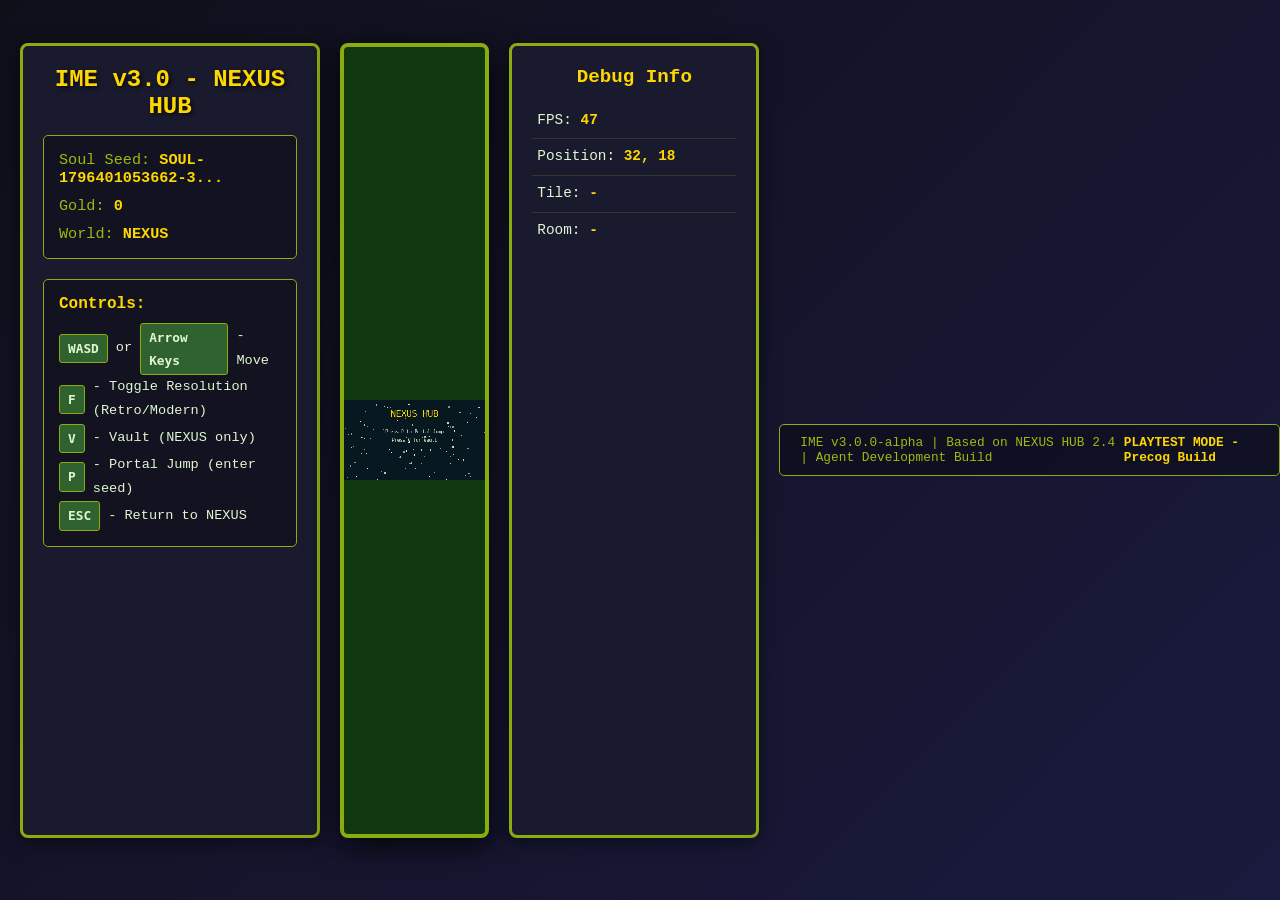
<file: index.html>
<!DOCTYPE html>
<html lang="en">
<head>
    <meta charset="UTF-8">
    <meta name="viewport" content="width=device-width, initial-scale=1.0">
    <title>IME v3.0 - Integrated Multiverse Engine</title>
    <link rel="stylesheet" href="src/css/style.css">
</head>
<body>
    <div id="game-container">
        <div id="info-panel">
            <h1>IME v3.0 - NEXUS HUB</h1>
            <div id="stats">
                <span>Soul Seed: <span id="soul-seed">Loading...</span></span>
                <span>Gold: <span id="gold">0</span></span>
                <span>World: <span id="current-world">NEXUS</span></span>
            </div>
            <div id="controls-help">
                <strong>Controls:</strong>
                <ul>
                    <li><kbd>WASD</kbd> or <kbd>Arrow Keys</kbd> - Move</li>
                    <li><kbd>F</kbd> - Toggle Resolution (Retro/Modern)</li>
                    <li><kbd>V</kbd> - Vault (NEXUS only)</li>
                    <li><kbd>P</kbd> - Portal Jump (enter seed)</li>
                    <li><kbd>ESC</kbd> - Return to NEXUS</li>
                </ul>
            </div>
        </div>
        
        <canvas id="game-canvas"></canvas>
        
        <div id="debug-panel">
            <h3>Debug Info</h3>
            <div id="debug-info">
                <div>FPS: <span id="fps">0</span></div>
                <div>Position: <span id="position">0, 0</span></div>
                <div>Tile: <span id="current-tile">0</span></div>
                <div>Room: <span id="current-room">-</span></div>
            </div>
        </div>
    </div>

    <!-- Portal Jump Modal -->
    <div id="portal-modal" class="modal hidden">
        <div class="modal-content">
            <h2>Portal Jump</h2>
            <p>Enter a world seed to generate a new dungeon:</p>
            <input type="text" id="seed-input" placeholder="Enter seed (e.g., WORLD-001)" maxlength="32">
            <div class="modal-buttons">
                <button id="portal-jump-btn">Jump</button>
                <button id="portal-cancel-btn">Cancel</button>
            </div>
            <div class="seed-suggestions">
                <p>Try these seeds:</p>
                <button class="seed-suggestion" data-seed="FOREST-001">Forest World</button>
                <button class="seed-suggestion" data-seed="CAVES-001">Cave System</button>
                <button class="seed-suggestion" data-seed="RUINS-001">Ancient Ruins</button>
                <button class="seed-suggestion" data-seed="TEST-123">Test World</button>
            </div>
        </div>
    </div>

    <!-- Vault Modal -->
    <div id="vault-modal" class="modal hidden">
        <div class="modal-content">
            <h2>NEXUS Vault</h2>
            <p>Your secure storage in the NEXUS hub</p>
            <div id="vault-contents">
                <p>Vault is empty</p>
            </div>
            <button id="vault-close-btn">Close</button>
        </div>
    </div>

    <!-- Version Info Footer -->
    <div id="version-info">
        <span>IME v3.0.0-alpha | Based on NEXUS HUB 2.4 | Agent Development Build</span>
        <span id="playtest-mode">PLAYTEST MODE - Precog Build</span>
    </div>

    <!-- Load game engine -->
    <script src="src/js/rng.js"></script>
    <script src="src/js/world-generator.js"></script>
    <script src="src/js/renderer.js"></script>
    <script src="src/js/player.js"></script>
    <script src="src/js/game-engine.js"></script>
    <script src="src/js/main.js"></script>
</body>
</html>
</file>
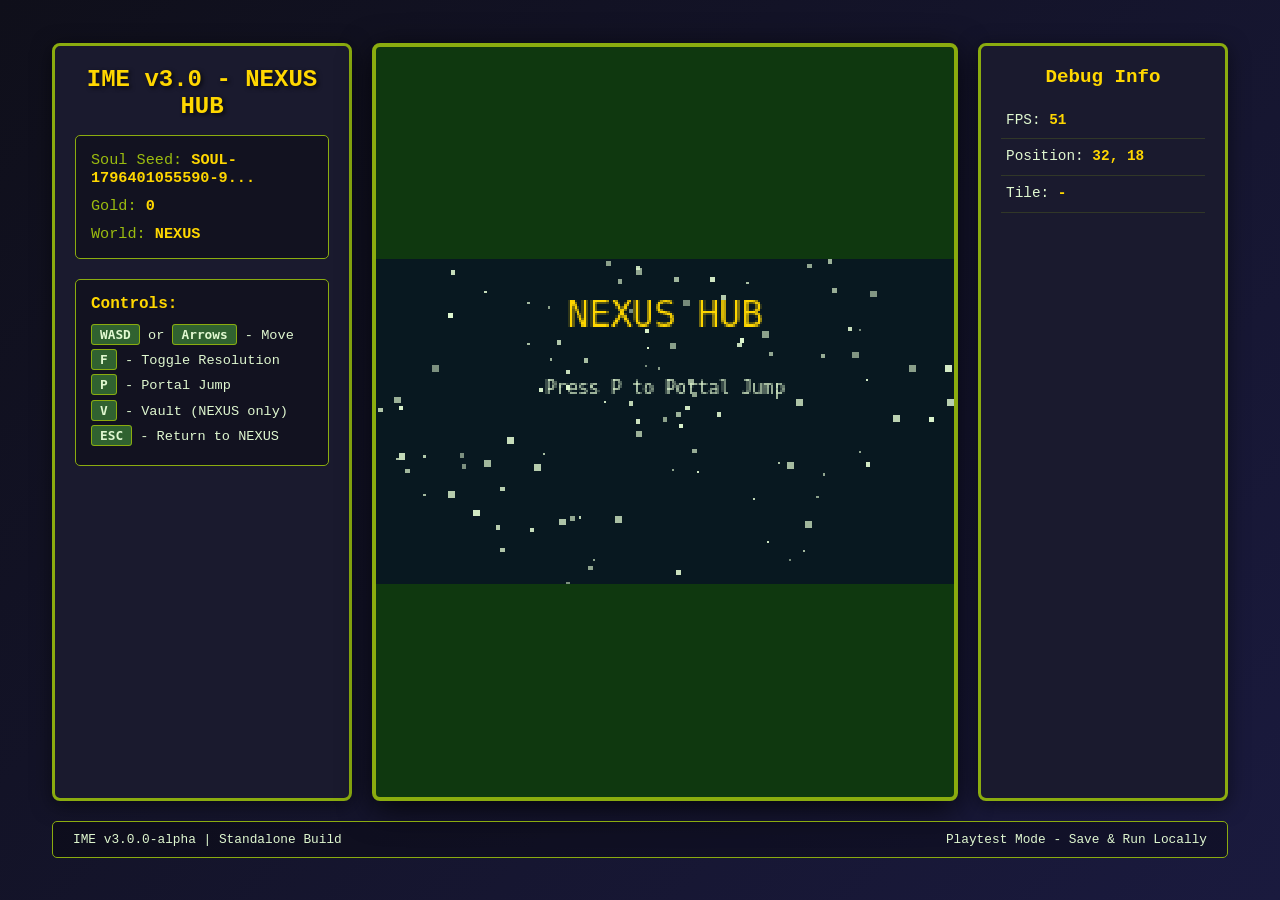
<file: ime-standalone.html>
<!DOCTYPE html>
<html lang="en">
<head>
    <meta charset="UTF-8">
    <meta name="viewport" content="width=device-width, initial-scale=1.0">
    <title>IME v3.0 - Integrated Multiverse Engine (Standalone)</title>
    <style>
        /* IME v3.0 - All-in-One Standalone Version */
        
        :root {
            --gbc-darkest: #0f380f;
            --gbc-dark-green: #306230;
            --gbc-mid-green: #8bac0f;
            --gbc-light: #9bbc0f;
            --gbc-lightest: #e0f8d0;
            --gbc-shadow: #081820;
            --gbc-blue: #1a5f7a;
            --gbc-brown: #8b4513;
            --gbc-red: #aa3232;
            --gbc-gold: #ffd700;
            
            --ui-bg: #0f0f1a;
            --ui-panel: #1a1a2e;
            --ui-border: var(--gbc-mid-green);
            --ui-text: var(--gbc-lightest);
            --ui-accent: var(--gbc-gold);
        }

        * {
            margin: 0;
            padding: 0;
            box-sizing: border-box;
        }

        body {
            font-family: 'Courier New', monospace;
            background: linear-gradient(135deg, var(--ui-bg) 0%, #1a1a3e 100%);
            color: var(--ui-text);
            overflow: hidden;
            height: 100vh;
            display: flex;
            justify-content: center;
            align-items: center;
        }

        #game-container {
            display: grid;
            grid-template-columns: 300px 1fr 250px;
            grid-template-rows: 1fr auto;
            gap: 20px;
            width: 95vw;
            height: 95vh;
            max-width: 1600px;
            padding: 20px;
        }

        #info-panel {
            background: var(--ui-panel);
            border: 3px solid var(--ui-border);
            border-radius: 8px;
            padding: 20px;
            overflow-y: auto;
            box-shadow: 0 4px 20px rgba(0, 0, 0, 0.5);
        }

        #info-panel h1 {
            color: var(--ui-accent);
            font-size: 1.5rem;
            margin-bottom: 15px;
            text-align: center;
            text-shadow: 2px 2px 4px rgba(0, 0, 0, 0.7);
        }

        #stats {
            display: flex;
            flex-direction: column;
            gap: 10px;
            margin-bottom: 20px;
            padding: 15px;
            background: rgba(0, 0, 0, 0.3);
            border-radius: 5px;
            border: 1px solid var(--gbc-mid-green);
        }

        #stats span {
            font-size: 0.95rem;
            color: var(--gbc-light);
        }

        #stats span span {
            color: var(--ui-accent);
            font-weight: bold;
        }

        #controls-help {
            background: rgba(0, 0, 0, 0.3);
            padding: 15px;
            border-radius: 5px;
            border: 1px solid var(--gbc-mid-green);
        }

        #controls-help strong {
            color: var(--ui-accent);
            display: block;
            margin-bottom: 10px;
        }

        #controls-help ul {
            list-style: none;
            font-size: 0.85rem;
            line-height: 1.8;
        }

        kbd {
            background: var(--gbc-dark-green);
            padding: 2px 8px;
            border-radius: 3px;
            border: 1px solid var(--gbc-mid-green);
            font-size: 0.8rem;
            color: var(--gbc-lightest);
            font-weight: bold;
        }

        #game-canvas {
            background: var(--gbc-darkest);
            border: 4px solid var(--ui-border);
            border-radius: 8px;
            box-shadow: 0 8px 32px rgba(0, 0, 0, 0.8);
            image-rendering: pixelated;
            image-rendering: -moz-crisp-edges;
            image-rendering: crisp-edges;
            width: 100%;
            height: 100%;
            object-fit: contain;
        }

        #debug-panel {
            background: var(--ui-panel);
            border: 3px solid var(--ui-border);
            border-radius: 8px;
            padding: 20px;
            overflow-y: auto;
            box-shadow: 0 4px 20px rgba(0, 0, 0, 0.5);
        }

        #debug-panel h3 {
            color: var(--ui-accent);
            font-size: 1.2rem;
            margin-bottom: 15px;
            text-align: center;
        }

        #debug-info {
            font-family: 'Courier New', monospace;
            font-size: 0.9rem;
            line-height: 1.8;
        }

        #debug-info div {
            padding: 5px;
            border-bottom: 1px solid rgba(139, 172, 15, 0.2);
        }

        #debug-info span {
            color: var(--ui-accent);
            font-weight: bold;
        }

        .modal {
            position: fixed;
            top: 0;
            left: 0;
            width: 100%;
            height: 100%;
            background: rgba(0, 0, 0, 0.85);
            display: flex;
            justify-content: center;
            align-items: center;
            z-index: 1000;
            backdrop-filter: blur(5px);
        }

        .modal.hidden {
            display: none;
        }

        .modal-content {
            background: var(--ui-panel);
            border: 4px solid var(--ui-border);
            border-radius: 12px;
            padding: 30px;
            max-width: 500px;
            width: 90%;
            box-shadow: 0 10px 50px rgba(0, 0, 0, 0.9);
        }

        .modal-content h2 {
            color: var(--ui-accent);
            margin-bottom: 15px;
            text-align: center;
            font-size: 1.8rem;
        }

        .modal-content input {
            width: 100%;
            padding: 12px;
            background: rgba(0, 0, 0, 0.5);
            border: 2px solid var(--gbc-mid-green);
            border-radius: 5px;
            color: var(--ui-text);
            font-size: 1rem;
            font-family: 'Courier New', monospace;
            margin-bottom: 20px;
        }

        .modal-content button {
            padding: 12px 24px;
            background: var(--gbc-dark-green);
            border: 2px solid var(--gbc-mid-green);
            border-radius: 5px;
            color: var(--gbc-lightest);
            font-size: 1rem;
            font-family: 'Courier New', monospace;
            cursor: pointer;
            transition: all 0.2s;
            margin: 5px;
        }

        .modal-content button:hover {
            background: var(--gbc-mid-green);
            transform: translateY(-2px);
        }

        #version-info {
            grid-column: 1 / -1;
            display: flex;
            justify-content: space-between;
            padding: 10px 20px;
            background: rgba(0, 0, 0, 0.3);
            border-radius: 5px;
            border: 1px solid var(--gbc-mid-green);
            font-size: 0.8rem;
        }

        @media (max-width: 1200px) {
            #game-container {
                grid-template-columns: 1fr;
                grid-template-rows: auto 1fr auto auto;
            }
        }
    </style>
</head>
<body>
    <div id="game-container">
        <div id="info-panel">
            <h1>IME v3.0 - NEXUS HUB</h1>
            <div id="stats">
                <span>Soul Seed: <span id="soul-seed">Loading...</span></span>
                <span>Gold: <span id="gold">0</span></span>
                <span>World: <span id="current-world">NEXUS</span></span>
            </div>
            <div id="controls-help">
                <strong>Controls:</strong>
                <ul>
                    <li><kbd>WASD</kbd> or <kbd>Arrows</kbd> - Move</li>
                    <li><kbd>F</kbd> - Toggle Resolution</li>
                    <li><kbd>P</kbd> - Portal Jump</li>
                    <li><kbd>V</kbd> - Vault (NEXUS only)</li>
                    <li><kbd>ESC</kbd> - Return to NEXUS</li>
                </ul>
            </div>
        </div>
        
        <canvas id="game-canvas"></canvas>
        
        <div id="debug-panel">
            <h3>Debug Info</h3>
            <div id="debug-info">
                <div>FPS: <span id="fps">0</span></div>
                <div>Position: <span id="position">0, 0</span></div>
                <div>Tile: <span id="current-tile">0</span></div>
            </div>
        </div>

        <div id="version-info">
            <span>IME v3.0.0-alpha | Standalone Build</span>
            <span>Playtest Mode - Save &amp; Run Locally</span>
        </div>
    </div>

    <div id="portal-modal" class="modal hidden">
        <div class="modal-content">
            <h2>Portal Jump</h2>
            <input type="text" id="seed-input" placeholder="Enter seed (e.g., WORLD-001)">
            <button id="portal-jump-btn">Jump</button>
            <button id="portal-cancel-btn">Cancel</button>
            <div>
                <p style="margin-top: 15px; color: #8bac0f;">Try: FOREST-001, CAVES-001, RUINS-001</p>
            </div>
        </div>
    </div>

    <script>
        // ====================================================================
        // IME v3.0 - STANDALONE VERSION - ALL CODE INLINE
        // ====================================================================

        // RNG - Seeded Random Number Generator
        function xmur3a(str) {
            let h = 1779033703 ^ str.length;
            for (let i = 0; i < str.length; i++) {
                h = Math.imul(h ^ str.charCodeAt(i), 3432918353);
                h = h << 13 | h >>> 19;
            }
            return function() {
                h = Math.imul(h ^ h >>> 16, 2246822507);
                h = Math.imul(h ^ h >>> 13, 3266489909);
                return (h ^= h >>> 16) >>> 0;
            };
        }

        function sfc32(a, b, c, d) {
            return function() {
                a >>>= 0; b >>>= 0; c >>>= 0; d >>>= 0;
                let t = (a + b) | 0;
                a = b ^ b >>> 9;
                b = c + (c << 3) | 0;
                c = (c << 21 | c >>> 11);
                d = d + 1 | 0;
                t = t + d | 0;
                c = c + t | 0;
                return (t >>> 0) / 4294967296;
            };
        }

        class SeededRNG {
            constructor(seed) {
                this.seed = seed;
                const hash = xmur3a(seed);
                this.rng = sfc32(hash(), hash(), hash(), hash());
            }
            random() { return this.rng(); }
            randomInt(min, max) { return Math.floor(this.random() * (max - min + 1)) + min; }
            choose(array) { return array[this.randomInt(0, array.length - 1)]; }
        }

        // Tiles
        const TILES = {
            FLOOR: 0, WALL: 1, DOOR: 2, STAIRS_DOWN: 3, STAIRS_UP: 4,
            TREASURE: 5, WATER: 6, LAVA: 7, GRASS: 8, STONE: 9
        };

        // World Generator
        class WorldGenerator {
            constructor(seed, width = 64, height = 36) {
                this.seed = seed;
                this.width = width;
                this.height = height;
                this.rng = new SeededRNG(seed);
                this.map = [];
                this.rooms = [];
                this.isNexus = (seed === 'NEXUS-HUB-001');
            }

            generate() {
                if (this.isNexus) return { map: null, rooms: [], spawnPoint: { x: this.width / 2, y: this.height / 2 }, isNexus: true };
                
                this.initializeMap();
                this.createBoundary();
                this.generateRooms();
                this.connectRooms();
                this.addDetails();
                
                return {
                    map: this.map,
                    rooms: this.rooms,
                    spawnPoint: this.findSpawnPoint(),
                    isNexus: false
                };
            }

            initializeMap() {
                for (let y = 0; y < this.height; y++) {
                    this.map[y] = [];
                    for (let x = 0; x < this.width; x++) {
                        this.map[y][x] = TILES.WALL;
                    }
                }
            }

            createBoundary() {
                for (let x = 0; x < this.width; x++) {
                    this.map[0][x] = this.map[1][x] = TILES.WALL;
                    this.map[this.height - 1][x] = this.map[this.height - 2][x] = TILES.WALL;
                }
                for (let y = 0; y < this.height; y++) {
                    this.map[y][0] = this.map[y][1] = TILES.WALL;
                    this.map[y][this.width - 1] = this.map[y][this.width - 2] = TILES.WALL;
                }
            }

            generateRooms() {
                const targetRooms = this.rng.randomInt(4, 8);
                let attempts = 0;
                while (this.rooms.length < targetRooms && attempts < 100) {
                    attempts++;
                    const w = this.rng.randomInt(5, 12);
                    const h = this.rng.randomInt(5, 12);
                    const x = this.rng.randomInt(3, this.width - w - 3);
                    const y = this.rng.randomInt(3, this.height - h - 3);
                    const room = { x, y, width: w, height: h, centerX: x + Math.floor(w/2), centerY: y + Math.floor(h/2) };
                    
                    if (!this.roomOverlaps(room)) {
                        this.rooms.push(room);
                        this.carveRoom(room);
                    }
                }
            }

            roomOverlaps(newRoom) {
                for (const room of this.rooms) {
                    if (newRoom.x < room.x + room.width + 1 && newRoom.x + newRoom.width + 1 > room.x &&
                        newRoom.y < room.y + room.height + 1 && newRoom.y + newRoom.height + 1 > room.y) {
                        return true;
                    }
                }
                return false;
            }

            carveRoom(room) {
                for (let y = room.y; y < room.y + room.height; y++) {
                    for (let x = room.x; x < room.x + room.width; x++) {
                        this.map[y][x] = TILES.FLOOR;
                    }
                }
            }

            connectRooms() {
                for (let i = 0; i < this.rooms.length - 1; i++) {
                    this.carveCorridor(this.rooms[i].centerX, this.rooms[i].centerY, 
                                      this.rooms[i + 1].centerX, this.rooms[i + 1].centerY);
                }
            }

            carveCorridor(x1, y1, x2, y2) {
                let x = x1, y = y1;
                while (x !== x2 || y !== y2) {
                    this.setTile(x, y, TILES.FLOOR);
                    if (this.rng.random() > 0.5) {
                        if (x < x2) x++; else if (x > x2) x--;
                    } else {
                        if (y < y2) y++; else if (y > y2) y--;
                    }
                }
            }

            addDetails() {
                if (this.rooms.length > 0) {
                    this.setTile(this.rooms[0].centerX, this.rooms[0].centerY, TILES.STAIRS_UP);
                    this.setTile(this.rooms[this.rooms.length - 1].centerX, 
                               this.rooms[this.rooms.length - 1].centerY, TILES.STAIRS_DOWN);
                    
                    for (let i = 0; i < Math.min(3, this.rooms.length); i++) {
                        const room = this.rooms[this.rng.randomInt(0, this.rooms.length - 1)];
                        this.setTile(this.rng.randomInt(room.x + 1, room.x + room.width - 2),
                                   this.rng.randomInt(room.y + 1, room.y + room.height - 2), TILES.TREASURE);
                    }
                }
            }

            findSpawnPoint() {
                if (this.rooms.length > 0) {
                    return { x: this.rooms[0].centerX, y: this.rooms[0].centerY };
                }
                return { x: Math.floor(this.width / 2), y: Math.floor(this.height / 2) };
            }

            setTile(x, y, tile) {
                if (x >= 2 && x < this.width - 2 && y >= 2 && y < this.height - 2) {
                    this.map[y][x] = tile;
                }
            }

            getTile(x, y) {
                if (x < 0 || x >= this.width || y < 0 || y >= this.height) return TILES.WALL;
                return this.map[y][x];
            }

            isWalkable(x, y) {
                const tile = this.getTile(x, y);
                return tile === TILES.FLOOR || tile === TILES.STAIRS_DOWN || tile === TILES.STAIRS_UP;
            }
        }

        // Colors
        const GBC_COLORS = {
            DARKEST: '#0f380f', DARK_GREEN: '#306230', MID_GREEN: '#8bac0f',
            LIGHT: '#9bbc0f', LIGHTEST: '#e0f8d0', SHADOW: '#081820',
            BLUE: '#1a5f7a', BROWN: '#8b4513', RED: '#aa3232', GOLD: '#ffd700'
        };

        const TILE_COLORS = {
            0: GBC_COLORS.LIGHTEST, 1: GBC_COLORS.DARK_GREEN, 2: GBC_COLORS.BROWN,
            3: GBC_COLORS.BLUE, 4: GBC_COLORS.BLUE, 5: GBC_COLORS.GOLD,
            6: GBC_COLORS.BLUE, 7: GBC_COLORS.RED, 8: GBC_COLORS.MID_GREEN, 9: GBC_COLORS.SHADOW
        };

        // Renderer
        class Renderer {
            constructor(canvas) {
                this.canvas = canvas;
                this.ctx = canvas.getContext('2d');
                this.currentMode = 'modern';
                this.setResolution('modern');
                this.tileSize = 8;
                this.camera = { x: 0, y: 0 };
                this.stars = [];
                this.initStarfield();
            }

            setResolution(mode) {
                const res = mode === 'retro' ? { width: 160, height: 144 } : { width: 256, height: 144 };
                this.canvas.width = res.width;
                this.canvas.height = res.height;
                this.ctx.imageSmoothingEnabled = false;
            }

            toggleResolution() {
                this.currentMode = (this.currentMode === 'retro') ? 'modern' : 'retro';
                this.setResolution(this.currentMode);
                return this.currentMode;
            }

            initStarfield() {
                for (let i = 0; i < 100; i++) {
                    this.stars.push({
                        x: Math.random() * 256, y: Math.random() * 144,
                        size: Math.random() * 2 + 0.5, speed: Math.random() * 0.5 + 0.1,
                        brightness: Math.random() * 0.5 + 0.5
                    });
                }
            }

            updateStarfield() {
                for (const star of this.stars) {
                    star.y += star.speed;
                    if (star.y > 144) {
                        star.y = 0;
                        star.x = Math.random() * 256;
                    }
                }
            }

            clear() {
                this.ctx.fillStyle = GBC_COLORS.DARKEST;
                this.ctx.fillRect(0, 0, this.canvas.width, this.canvas.height);
            }

            renderNexus() {
                this.ctx.fillStyle = GBC_COLORS.SHADOW;
                this.ctx.fillRect(0, 0, this.canvas.width, this.canvas.height);
                
                for (const star of this.stars) {
                    this.ctx.fillStyle = `rgba(224, 248, 208, ${star.brightness})`;
                    this.ctx.fillRect(Math.floor(star.x), Math.floor(star.y), 
                                    Math.ceil(star.size), Math.ceil(star.size));
                }
                
                this.ctx.fillStyle = GBC_COLORS.GOLD;
                this.ctx.font = '16px monospace';
                this.ctx.textAlign = 'center';
                this.ctx.fillText('NEXUS HUB', this.canvas.width / 2, 30);
                
                this.ctx.fillStyle = GBC_COLORS.LIGHTEST;
                this.ctx.font = '8px monospace';
                this.ctx.fillText('Press P to Portal Jump', this.canvas.width / 2, 60);
            }

            renderDungeon(world, player) {
                if (!world.map) {
                    this.renderNexus();
                    return;
                }
                
                this.updateCamera(player, world);
                
                const tilesX = Math.ceil(this.canvas.width / this.tileSize);
                const tilesY = Math.ceil(this.canvas.height / this.tileSize);
                const startX = Math.floor(this.camera.x);
                const startY = Math.floor(this.camera.y);
                
                for (let ty = 0; ty < tilesY; ty++) {
                    for (let tx = 0; tx < tilesX; tx++) {
                        const worldX = startX + tx;
                        const worldY = startY + ty;
                        if (worldX >= 0 && worldX < world.map[0].length && worldY >= 0 && worldY < world.map.length) {
                            this.renderTile(tx * this.tileSize, ty * this.tileSize, world.map[worldY][worldX]);
                        }
                    }
                }
                
                this.renderPlayer(player);
            }

            updateCamera(player, world) {
                const tilesX = Math.ceil(this.canvas.width / this.tileSize);
                const tilesY = Math.ceil(this.canvas.height / this.tileSize);
                this.camera.x = Math.max(0, Math.min(player.x - tilesX / 2, world.map[0].length - tilesX));
                this.camera.y = Math.max(0, Math.min(player.y - tilesY / 2, world.map.length - tilesY));
            }

            renderTile(screenX, screenY, tileType) {
                this.ctx.fillStyle = TILE_COLORS[tileType] || GBC_COLORS.DARKEST;
                this.ctx.fillRect(screenX, screenY, this.tileSize, this.tileSize);
                
                if (tileType === 1) {
                    this.ctx.strokeStyle = GBC_COLORS.SHADOW;
                    this.ctx.lineWidth = 1;
                    this.ctx.strokeRect(screenX, screenY, this.tileSize, this.tileSize);
                }
                if (tileType === 5) {
                    this.ctx.fillStyle = GBC_COLORS.RED;
                    this.ctx.fillRect(screenX + 3, screenY + 3, 2, 2);
                }
            }

            renderPlayer(player) {
                const screenX = (player.x - this.camera.x) * this.tileSize;
                const screenY = (player.y - this.camera.y) * this.tileSize;
                this.ctx.fillStyle = GBC_COLORS.GOLD;
                this.ctx.fillRect(screenX + 1, screenY + 1, this.tileSize - 2, this.tileSize - 2);
            }
        }

        // Player
        class Player {
            constructor() {
                this.x = 0;
                this.y = 0;
                this.gold = 0;
                this.soulSeed = `SOUL-${Date.now()}-${Math.floor(Math.random() * 1000000)}`;
                this.inventory = [];
                this.vault = [];
                this.moveDelay = 150;
                this.lastMoveTime = 0;
                this.load();
            }

            setPosition(x, y) {
                this.x = x;
                this.y = y;
            }

            move(dx, dy, world) {
                const now = Date.now();
                if (now - this.lastMoveTime < this.moveDelay) return false;
                
                const newX = this.x + dx;
                const newY = this.y + dy;
                
                if (this.canMoveTo(newX, newY, world)) {
                    this.x = newX;
                    this.y = newY;
                    this.lastMoveTime = now;
                    this.checkTileInteraction(world);
                    return true;
                }
                return false;
            }

            canMoveTo(x, y, world) {
                if (world.isNexus) return true;
                if (x < 0 || x >= world.map[0].length || y < 0 || y >= world.map.length) return false;
                return world.isWalkable(x, y);
            }

            checkTileInteraction(world) {
                if (world.isNexus || !world.map) return;
                const tile = world.getTile(this.x, this.y);
                if (tile === 5) {
                    const goldAmount = Math.floor(Math.random() * 50) + 10;
                    this.addGold(goldAmount);
                    world.map[this.y][this.x] = 0;
                }
            }

            addGold(amount) {
                this.gold += amount;
                this.save();
            }

            save() {
                try {
                    localStorage.setItem('ime_player_data', JSON.stringify({
                        soulSeed: this.soulSeed,
                        gold: this.gold,
                        inventory: this.inventory,
                        vault: this.vault
                    }));
                } catch (e) {
                    console.error('Save failed:', e);
                }
            }

            load() {
                try {
                    const data = JSON.parse(localStorage.getItem('ime_player_data') || '{}');
                    this.soulSeed = data.soulSeed || this.soulSeed;
                    this.gold = data.gold || 0;
                    this.inventory = data.inventory || [];
                    this.vault = data.vault || [];
                } catch (e) {
                    console.error('Load failed:', e);
                }
            }

            getStats() {
                return {
                    soulSeed: this.soulSeed,
                    gold: this.gold,
                    inventoryCount: this.inventory.length,
                    vaultCount: this.vault.length
                };
            }
        }

        // Game Engine
        class GameEngine {
            constructor() {
                this.canvas = document.getElementById('game-canvas');
                this.renderer = new Renderer(this.canvas);
                this.player = new Player();
                this.currentSeed = 'NEXUS-HUB-001';
                this.currentWorld = null;
                this.running = false;
                this.lastFrameTime = 0;
                this.fps = 0;
                this.frameCount = 0;
                this.fpsUpdateTime = 0;
                this.keys = {};
                
                this.setupInput();
                this.setupUI();
                this.init();
            }

            init() {
                this.loadWorld('NEXUS-HUB-001');
                this.running = true;
                this.loop();
                console.log('IME v3.0 Standalone - Initialized');
            }

            loadWorld(seed) {
                this.currentSeed = seed;
                const generator = new WorldGenerator(seed);
                this.currentWorld = generator.generate();
                if (this.currentWorld.spawnPoint) {
                    this.player.setPosition(this.currentWorld.spawnPoint.x, this.currentWorld.spawnPoint.y);
                }
                this.updateUI();
            }

            loop(timestamp = 0) {
                if (!this.running) return;
                
                const deltaTime = timestamp - this.lastFrameTime;
                this.lastFrameTime = timestamp;
                
                this.updateFPS(timestamp);
                this.update(deltaTime);
                this.render();
                
                requestAnimationFrame((t) => this.loop(t));
            }

            updateFPS(timestamp) {
                this.frameCount++;
                if (timestamp - this.fpsUpdateTime >= 1000) {
                    this.fps = this.frameCount;
                    this.frameCount = 0;
                    this.fpsUpdateTime = timestamp;
                    document.getElementById('fps').textContent = this.fps;
                }
            }

            update(deltaTime) {
                this.handleInput();
                if (this.currentWorld && this.currentWorld.isNexus) {
                    this.renderer.updateStarfield();
                }
                this.updateDebugInfo();
            }

            handleInput() {
                let dx = 0, dy = 0;
                if (this.keys['ArrowUp'] || this.keys['w'] || this.keys['W']) dy = -1;
                if (this.keys['ArrowDown'] || this.keys['s'] || this.keys['S']) dy = 1;
                if (this.keys['ArrowLeft'] || this.keys['a'] || this.keys['A']) dx = -1;
                if (this.keys['ArrowRight'] || this.keys['d'] || this.keys['D']) dx = 1;
                
                if (dx !== 0 && dy !== 0) dx = 0;
                if (dx !== 0 || dy !== 0) this.player.move(dx, dy, this.currentWorld);
            }

            render() {
                this.renderer.clear();
                if (this.currentWorld) {
                    if (this.currentWorld.isNexus) {
                        this.renderer.renderNexus();
                    } else {
                        this.renderer.renderDungeon(this.currentWorld, this.player);
                    }
                }
            }

            setupInput() {
                window.addEventListener('keydown', (e) => {
                    this.keys[e.key] = true;
                    if (e.key === 'f' || e.key === 'F') {
                        const mode = this.renderer.toggleResolution();
                        console.log(`Resolution: ${mode}`);
                    }
                    if (e.key === 'p' || e.key === 'P') this.showPortalModal();
                    if (e.key === 'Escape') {
                        this.hidePortalModal();
                        this.returnToNexus();
                    }
                });
                window.addEventListener('keyup', (e) => {
                    this.keys[e.key] = false;
                });
            }

            setupUI() {
                document.getElementById('portal-jump-btn').addEventListener('click', () => {
                    const seed = document.getElementById('seed-input').value.trim();
                    if (seed) {
                        this.loadWorld(seed);
                        this.hidePortalModal();
                    }
                });
                document.getElementById('portal-cancel-btn').addEventListener('click', () => {
                    this.hidePortalModal();
                });
            }

            updateUI() {
                const stats = this.player.getStats();
                document.getElementById('soul-seed').textContent = stats.soulSeed.substring(0, 20) + '...';
                document.getElementById('gold').textContent = stats.gold;
                document.getElementById('current-world').textContent = 
                    this.currentWorld && this.currentWorld.isNexus ? 'NEXUS' : this.currentSeed;
            }

            updateDebugInfo() {
                document.getElementById('position').textContent = 
                    `${Math.floor(this.player.x)}, ${Math.floor(this.player.y)}`;
                if (this.currentWorld && !this.currentWorld.isNexus) {
                    const tile = this.currentWorld.getTile(Math.floor(this.player.x), Math.floor(this.player.y));
                    document.getElementById('current-tile').textContent = tile;
                } else {
                    document.getElementById('current-tile').textContent = '-';
                }
            }

            showPortalModal() {
                document.getElementById('portal-modal').classList.remove('hidden');
                document.getElementById('seed-input').focus();
            }

            hidePortalModal() {
                document.getElementById('portal-modal').classList.add('hidden');
                document.getElementById('seed-input').value = '';
            }

            returnToNexus() {
                if (!this.currentWorld || !this.currentWorld.isNexus) {
                    this.loadWorld('NEXUS-HUB-001');
                }
            }
        }

        // Initialize on load
        window.addEventListener('DOMContentLoaded', () => {
            console.log('IME v3.0 Standalone - Starting...');
            const game = new GameEngine();
            window.IME = { game: () => game };
            console.log('Game ready! Type IME.game() in console for debug access');
        });
    </script>
</body>
</html>
</file>
<file: src/css/style.css>
/* IME v3.0 - Main Stylesheet */
/* GBC-Inspired Color Palette and Retro Aesthetics */

:root {
    /* GBC Color Palette - 10 colors optimized for v2.4 */
    --gbc-darkest: #0f380f;
    --gbc-dark-green: #306230;
    --gbc-mid-green: #8bac0f;
    --gbc-light: #9bbc0f;
    --gbc-lightest: #e0f8d0;
    --gbc-shadow: #081820;
    --gbc-blue: #1a5f7a;
    --gbc-brown: #8b4513;
    --gbc-red: #aa3232;
    --gbc-gold: #ffd700;
    
    /* UI Colors */
    --ui-bg: #0f0f1a;
    --ui-panel: #1a1a2e;
    --ui-border: var(--gbc-mid-green);
    --ui-text: var(--gbc-lightest);
    --ui-accent: var(--gbc-gold);
}

* {
    margin: 0;
    padding: 0;
    box-sizing: border-box;
}

body {
    font-family: 'Courier New', monospace;
    background: linear-gradient(135deg, var(--ui-bg) 0%, #1a1a3e 100%);
    color: var(--ui-text);
    overflow: hidden;
    height: 100vh;
    display: flex;
    justify-content: center;
    align-items: center;
}

#game-container {
    display: grid;
    grid-template-columns: 300px 1fr 250px;
    grid-template-rows: 1fr auto;
    gap: 20px;
    width: 95vw;
    height: 95vh;
    max-width: 1600px;
    padding: 20px;
}

/* Info Panel - Left Side */
#info-panel {
    background: var(--ui-panel);
    border: 3px solid var(--ui-border);
    border-radius: 8px;
    padding: 20px;
    overflow-y: auto;
    box-shadow: 0 4px 20px rgba(0, 0, 0, 0.5);
}

#info-panel h1 {
    color: var(--ui-accent);
    font-size: 1.5rem;
    margin-bottom: 15px;
    text-align: center;
    text-shadow: 2px 2px 4px rgba(0, 0, 0, 0.7);
}

#stats {
    display: flex;
    flex-direction: column;
    gap: 10px;
    margin-bottom: 20px;
    padding: 15px;
    background: rgba(0, 0, 0, 0.3);
    border-radius: 5px;
    border: 1px solid var(--gbc-mid-green);
}

#stats span {
    font-size: 0.95rem;
    color: var(--gbc-light);
}

#stats span span {
    color: var(--ui-accent);
    font-weight: bold;
}

#controls-help {
    background: rgba(0, 0, 0, 0.3);
    padding: 15px;
    border-radius: 5px;
    border: 1px solid var(--gbc-mid-green);
}

#controls-help strong {
    color: var(--ui-accent);
    display: block;
    margin-bottom: 10px;
}

#controls-help ul {
    list-style: none;
    font-size: 0.85rem;
    line-height: 1.8;
}

#controls-help li {
    display: flex;
    align-items: center;
    gap: 8px;
}

kbd {
    background: var(--gbc-dark-green);
    padding: 2px 8px;
    border-radius: 3px;
    border: 1px solid var(--gbc-mid-green);
    font-size: 0.8rem;
    color: var(--gbc-lightest);
    font-weight: bold;
}

/* Canvas - Center */
#game-canvas {
    background: var(--gbc-darkest);
    border: 4px solid var(--ui-border);
    border-radius: 8px;
    box-shadow: 0 8px 32px rgba(0, 0, 0, 0.8);
    image-rendering: pixelated;
    image-rendering: -moz-crisp-edges;
    image-rendering: crisp-edges;
    width: 100%;
    height: 100%;
    object-fit: contain;
}

/* Debug Panel - Right Side */
#debug-panel {
    background: var(--ui-panel);
    border: 3px solid var(--ui-border);
    border-radius: 8px;
    padding: 20px;
    overflow-y: auto;
    box-shadow: 0 4px 20px rgba(0, 0, 0, 0.5);
}

#debug-panel h3 {
    color: var(--ui-accent);
    font-size: 1.2rem;
    margin-bottom: 15px;
    text-align: center;
}

#debug-info {
    font-family: 'Courier New', monospace;
    font-size: 0.9rem;
    line-height: 1.8;
}

#debug-info div {
    padding: 5px;
    border-bottom: 1px solid rgba(139, 172, 15, 0.2);
}

#debug-info div:last-child {
    border-bottom: none;
}

#debug-info span {
    color: var(--ui-accent);
    font-weight: bold;
}

/* Modal Styles */
.modal {
    position: fixed;
    top: 0;
    left: 0;
    width: 100%;
    height: 100%;
    background: rgba(0, 0, 0, 0.85);
    display: flex;
    justify-content: center;
    align-items: center;
    z-index: 1000;
    backdrop-filter: blur(5px);
}

.modal.hidden {
    display: none;
}

.modal-content {
    background: var(--ui-panel);
    border: 4px solid var(--ui-border);
    border-radius: 12px;
    padding: 30px;
    max-width: 500px;
    width: 90%;
    box-shadow: 0 10px 50px rgba(0, 0, 0, 0.9);
}

.modal-content h2 {
    color: var(--ui-accent);
    margin-bottom: 15px;
    text-align: center;
    font-size: 1.8rem;
}

.modal-content p {
    margin-bottom: 15px;
    color: var(--gbc-light);
}

.modal-content input {
    width: 100%;
    padding: 12px;
    background: rgba(0, 0, 0, 0.5);
    border: 2px solid var(--gbc-mid-green);
    border-radius: 5px;
    color: var(--ui-text);
    font-size: 1rem;
    font-family: 'Courier New', monospace;
    margin-bottom: 20px;
}

.modal-content input:focus {
    outline: none;
    border-color: var(--ui-accent);
    box-shadow: 0 0 10px rgba(255, 215, 0, 0.3);
}

.modal-buttons {
    display: flex;
    gap: 10px;
    justify-content: center;
}

.modal-content button,
.seed-suggestion {
    padding: 12px 24px;
    background: var(--gbc-dark-green);
    border: 2px solid var(--gbc-mid-green);
    border-radius: 5px;
    color: var(--gbc-lightest);
    font-size: 1rem;
    font-family: 'Courier New', monospace;
    cursor: pointer;
    transition: all 0.2s;
}

.modal-content button:hover,
.seed-suggestion:hover {
    background: var(--gbc-mid-green);
    border-color: var(--ui-accent);
    transform: translateY(-2px);
    box-shadow: 0 4px 15px rgba(139, 172, 15, 0.4);
}

.modal-content button:active,
.seed-suggestion:active {
    transform: translateY(0);
}

.seed-suggestions {
    margin-top: 20px;
    padding-top: 20px;
    border-top: 1px solid var(--gbc-mid-green);
}

.seed-suggestions p {
    font-size: 0.9rem;
    margin-bottom: 10px;
}

.seed-suggestions {
    display: flex;
    flex-wrap: wrap;
    gap: 8px;
}

.seed-suggestion {
    padding: 8px 16px;
    font-size: 0.85rem;
}

/* Vault Contents */
#vault-contents {
    background: rgba(0, 0, 0, 0.3);
    padding: 20px;
    border-radius: 5px;
    border: 1px solid var(--gbc-mid-green);
    min-height: 150px;
    margin-bottom: 20px;
}

/* Version Info Footer */
#version-info {
    grid-column: 1 / -1;
    display: flex;
    justify-content: space-between;
    align-items: center;
    padding: 10px 20px;
    background: rgba(0, 0, 0, 0.3);
    border-radius: 5px;
    border: 1px solid var(--gbc-mid-green);
    font-size: 0.8rem;
    color: var(--gbc-light);
}

#playtest-mode {
    color: var(--ui-accent);
    font-weight: bold;
    animation: pulse 2s ease-in-out infinite;
}

@keyframes pulse {
    0%, 100% { opacity: 1; }
    50% { opacity: 0.6; }
}

/* Responsive Design */
@media (max-width: 1200px) {
    #game-container {
        grid-template-columns: 1fr;
        grid-template-rows: auto 1fr auto auto;
    }
    
    #debug-panel {
        max-height: 150px;
    }
}

/* Scrollbar Styling */
::-webkit-scrollbar {
    width: 8px;
}

::-webkit-scrollbar-track {
    background: rgba(0, 0, 0, 0.3);
}

::-webkit-scrollbar-thumb {
    background: var(--gbc-mid-green);
    border-radius: 4px;
}

::-webkit-scrollbar-thumb:hover {
    background: var(--ui-accent);
}
</file>
